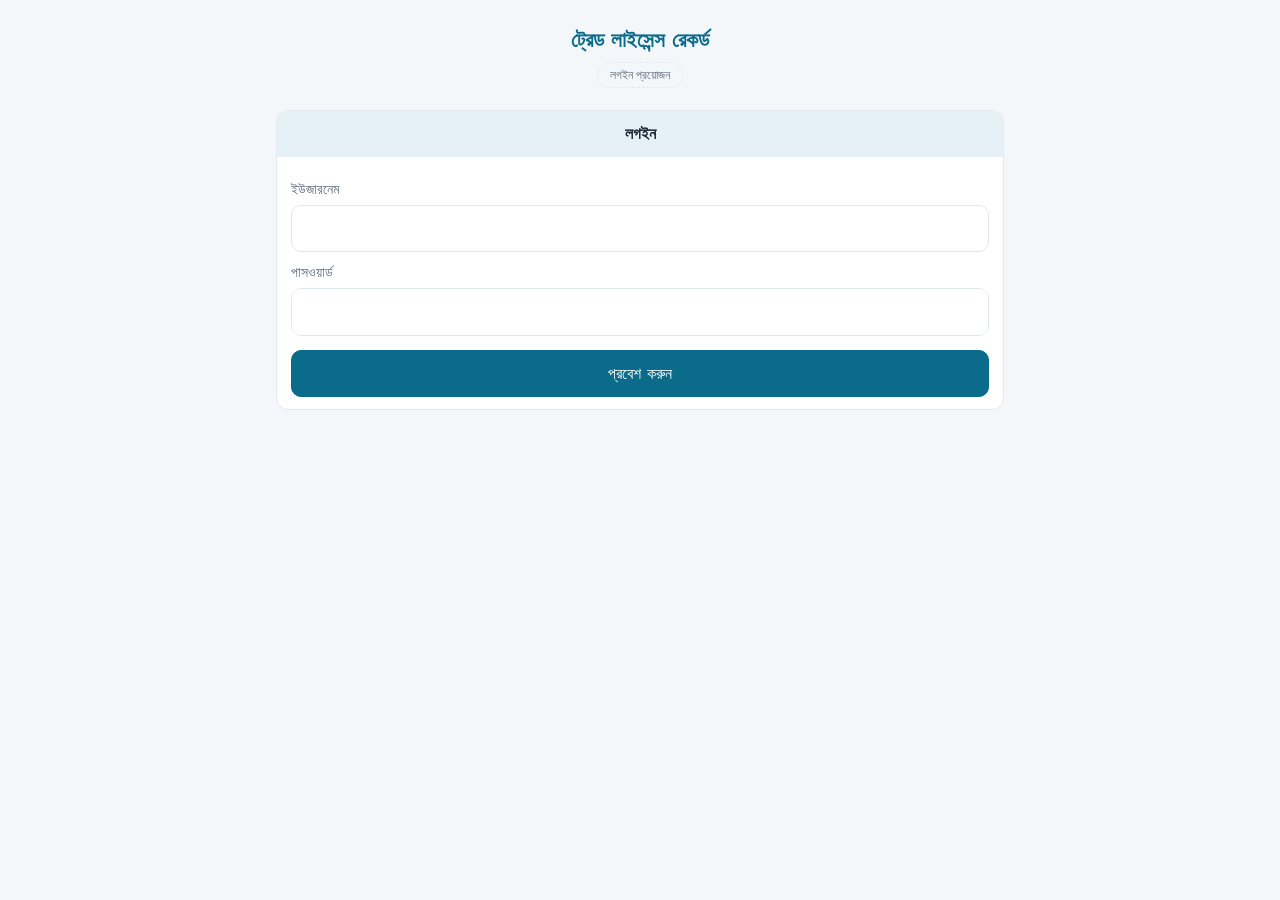
<file: index.html>
<!DOCTYPE html>
<html lang="bn">
<head>
<meta charset="utf-8">
<meta name="viewport" content="width=device-width, initial-scale=1">
<title>ট্রেড লাইসেন্স রেকর্ড</title>
<link rel="stylesheet" href="style.css">
<script src="auth.js"></script>
<script>guard()</script>
</head>
<body>
<div class="wrap">
  <header>
    <h1>ট্রেড লাইসেন্স রেকর্ড</h1>
    <span class="note">License Verification — Joypurhat Pourashava</span>
    <div style="margin-top:8px"><button type="button" onclick="logout()">🚪 লগআউট</button></div>
  </header>
  <nav class="menu">
    <a href="search.html"><b>🔍 সার্চ</b><span>লাইসেন্স নম্বর দিয়ে তথ্য খুঁজুন</span></a>
    <a href="add.html"><b>➕ নতুন যোগ</b><span>নতুন লাইসেন্স রেকর্ড সংরক্ষণ করুন</span></a>
    <a href="records.html"><b>📋 সব রেকর্ড</b><span>দেখুন, এডিট করুন, data.json ডাউনলোড বা ইমপোর্ট করুন</span></a>
  </nav>
  <footer>© Copyright Local Government Engineering Department (LGED)</footer>
</div>
</body>
</html>
</file>
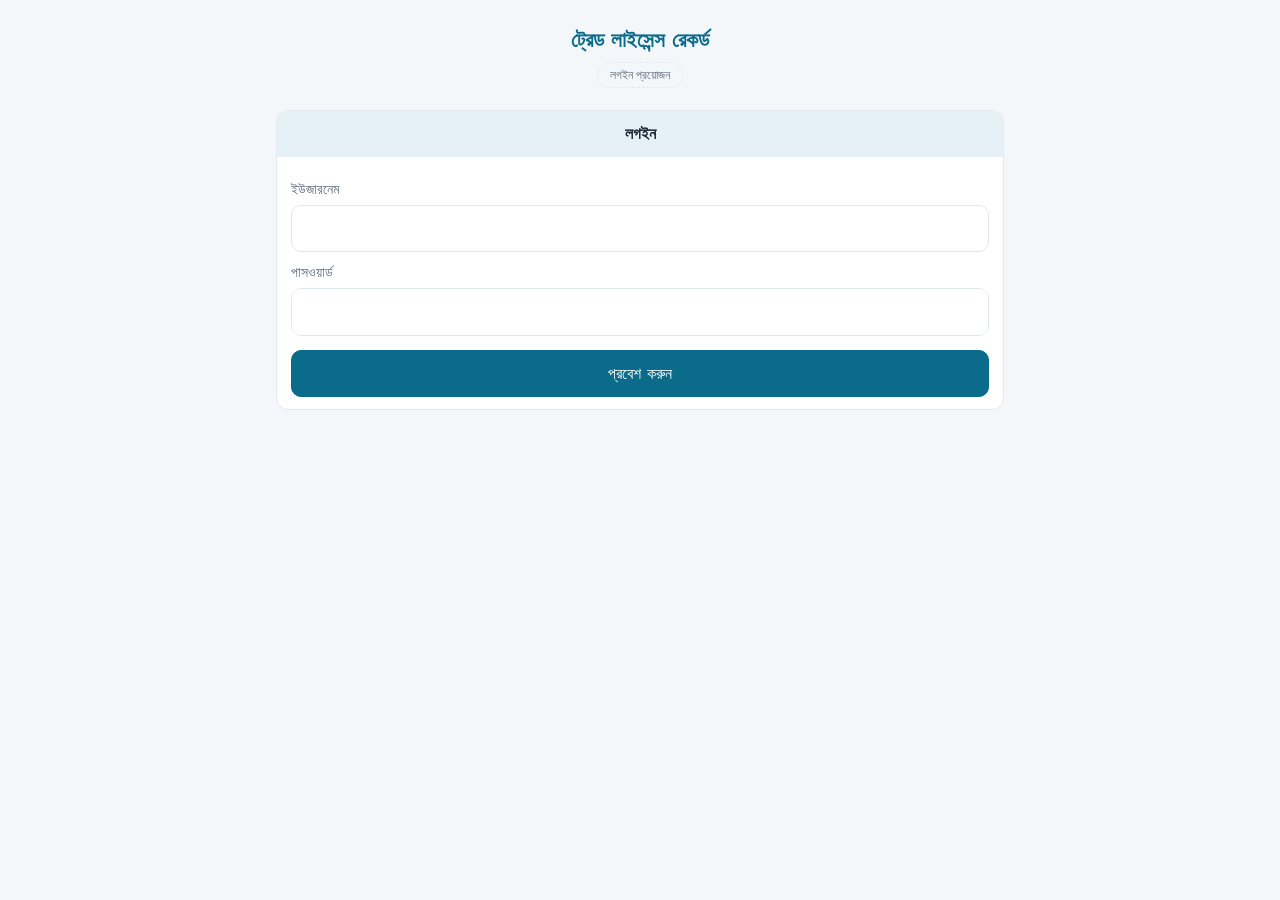
<file: add.html>
<!DOCTYPE html>
<html lang="bn">
<head>
<meta charset="utf-8">
<meta name="viewport" content="width=device-width, initial-scale=1">
<title>নতুন যোগ</title>
<link rel="stylesheet" href="style.css">
<script src="auth.js"></script>
<script>guard()</script>
</head>
<body>
<div class="wrap">
  <div class="topbar"><a href="index.html"><button type="button">← মেনু</button></a><button type="button" onclick="logout()">🚪 লগআউট</button></div>
  <form id="form" class="card" autocomplete="off">
    <h2 id="formTitle">নতুন রেকর্ড যোগ করুন</h2>
    <div class="pad">
      <div class="grid">
        <div><label>লাইসেন্স নং *</label><input name="licenseNo" required></div>
        <div><label>লাইসেন্স আইডি</label><input name="licenseId"></div>
        <div><label>প্রতিষ্ঠানের নাম *</label><input name="businessName" required></div>
        <div><label>ব্যবসার ধরন</label><input name="businessType"></div>
        <div><label>ওয়ার্ড</label><input name="ward"></div>
        <div><label>নবায়ন বছর</label><input name="renewYear" placeholder="2026-2027"></div>
        <div><label>ইস্যুর তারিখ</label><input type="date" name="issueDate"></div>
        <div><label>নবায়নের তারিখ</label><input type="date" name="renewDate"></div>
        <div><label>মেয়াদ শেষ</label><input type="date" name="expiryDate"></div>
        <div><label>ঠিকানা</label><input name="address"></div>
      </div>
      <label style="margin-top:16px;font-weight:700;color:var(--text)">মালিকের তথ্য</label>
      <div class="grid">
        <div><label>মালিকের নাম</label><input name="ownerName"></div>
        <div><label>পিতার নাম</label><input name="fatherName"></div>
        <div><label>মাতার নাম</label><input name="motherName"></div>
        <div><label>স্বামী / স্ত্রীর নাম</label><input name="spouseName"></div>
        <div><label>জাতীয় পরিচয়পত্র নং</label><input name="nid" inputmode="numeric"></div>
        <div><label>মোবাইল নম্বর</label><input name="mobile" inputmode="tel"></div>
      </div>
      <label style="margin-top:16px;font-weight:700;color:var(--text)">ফি (টাকা)</label>
      <div class="grid" id="feeInputs"></div>
      <div class="row" style="margin-top:16px">
        <button type="submit" class="primary">সংরক্ষণ করুন</button>
        <a href="records.html" style="text-decoration:none;display:block"><button type="button" style="width:100%">বাতিল</button></a>
      </div>
    </div>
  </form>
  <p class="msg">সংরক্ষণ করলে রেকর্ড এই ব্রাউজারে থাকে। সবার জন্য দেখাতে হলে "সব রেকর্ড" পেজ থেকে <b>data.json</b> ডাউনলোড করে GitHub-এ আপলোড (replace) করুন।</p>
</div>
<script src="app.js"></script>
<script>
const FIELDS=["licenseNo","licenseId","businessName","businessType","ward","renewYear","issueDate","renewDate","expiryDate","address","ownerName","fatherName","motherName","spouseName","nid","mobile"];
let editKey=new URLSearchParams(location.search).get("edit");
(async()=>{
  await loadBase();
  $("#feeInputs").innerHTML=FEES.map(([k,l])=>`<div><label>${l}</label><input type="number" step="0.01" min="0" name="fee_${k}" value="0"></div>`).join("");
  if(editKey){
    const r=merged().find(x=>keyOf(x)===editKey);
    if(r){
      FIELDS.forEach(k=>$(`[name=${k}]`).value=r[k]||"");
      FEES.forEach(([k])=>$(`[name=fee_${k}]`).value=r.fees?.[k]||0);
      $("#formTitle").textContent="রেকর্ড সম্পাদনা";
    }else editKey=null;
  }
})();
$("#form").onsubmit=e=>{
  e.preventDefault();
  const f=new FormData(e.target),r={fees:{}};
  FIELDS.forEach(k=>r[k]=(f.get(k)||"").trim());
  FEES.forEach(([k])=>r.fees[k]=Number(f.get("fee_"+k))||0);
  const key=keyOf(r);
  if(!key){alert("লাইসেন্স নম্বর দিন");return}
  const exists=merged().some(x=>keyOf(x)===key);
  if(exists&&editKey!==key&&!confirm("এই নম্বরে রেকর্ড আছে। আপডেট করবেন?"))return;
  local=local.filter(x=>keyOf(x)!==key);local.push(r);saveLocal();
  location.href="records.html";
};
</script>
</body>
</html>
</file>
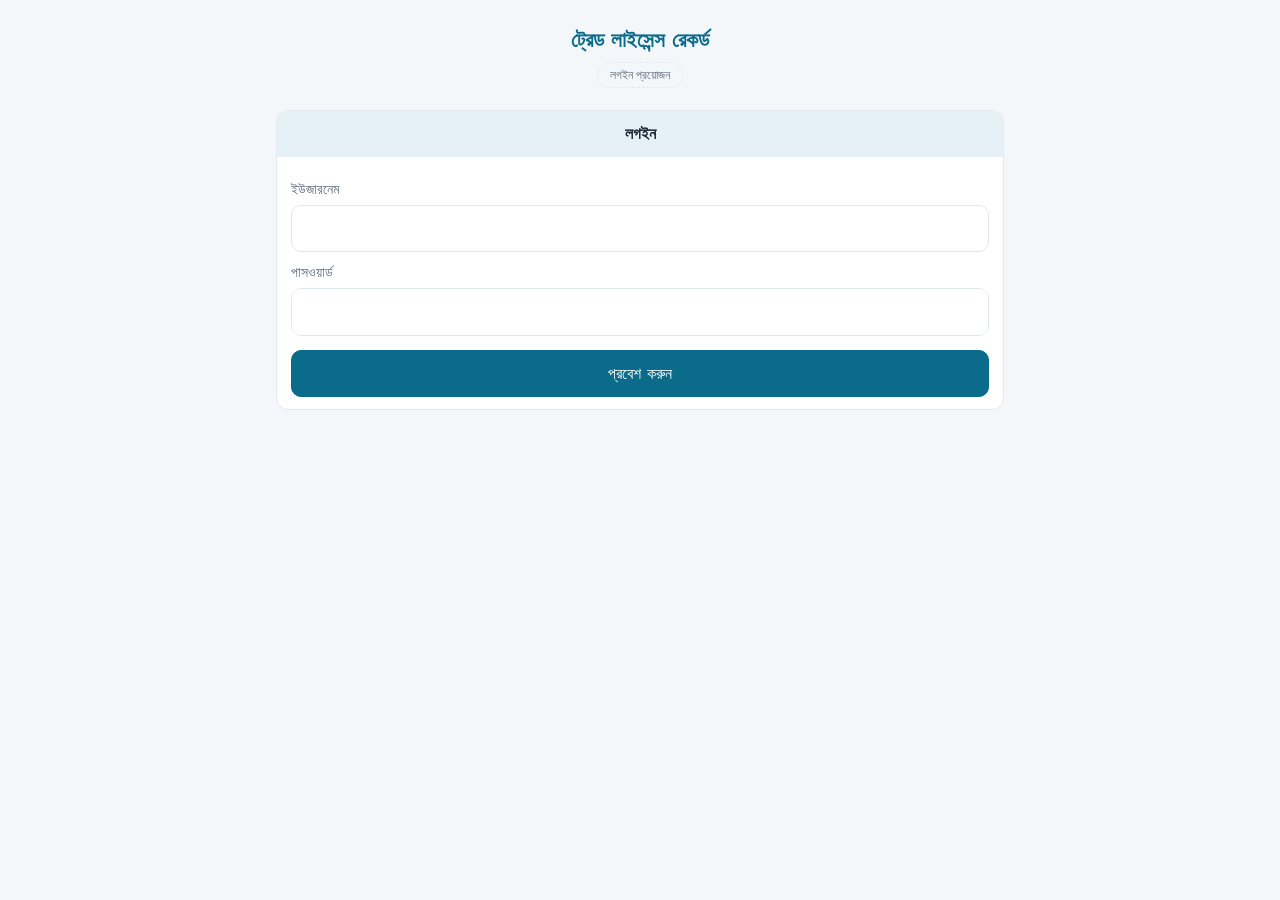
<file: login.html>
<!DOCTYPE html>
<html lang="bn">
<head>
<meta charset="utf-8">
<meta name="viewport" content="width=device-width, initial-scale=1">
<title>লগইন</title>
<link rel="stylesheet" href="style.css">
</head>
<body>
<div class="wrap">
  <header><h1>ট্রেড লাইসেন্স রেকর্ড</h1><span class="note">লগইন প্রয়োজন</span></header>
  <form id="loginForm" class="card" autocomplete="on">
    <h2>লগইন</h2>
    <div class="pad">
      <label for="lu">ইউজারনেম</label><input id="lu" name="username" autocomplete="username" required>
      <label for="lp">পাসওয়ার্ড</label><input id="lp" name="password" type="password" autocomplete="current-password" required>
      <p id="lerr" class="msg bad" style="display:none;padding:8px 0 0">ইউজারনেম বা পাসওয়ার্ড ভুল</p>
      <button type="submit" class="primary" style="width:100%;margin-top:14px">প্রবেশ করুন</button>
    </div>
  </form>
</div>
<script src="auth.js"></script>
<script>
const $=s=>document.querySelector(s);
function nextPage(){
  const n=new URLSearchParams(location.search).get("next")||"";
  return /^[\w-]+\.html(\?[\w=%&.\-]*)?$/.test(n)&&!n.startsWith("login")?n:"index.html";
}
if(isLoggedIn())location.replace(nextPage());
$("#loginForm").onsubmit=async e=>{
  e.preventDefault();
  if(await tryLogin($("#lu").value,$("#lp").value))location.replace(nextPage());
  else{await new Promise(r=>setTimeout(r,1000));$("#lerr").style.display="";$("#lp").value=""}
};
</script>
</body>
</html>
</file>
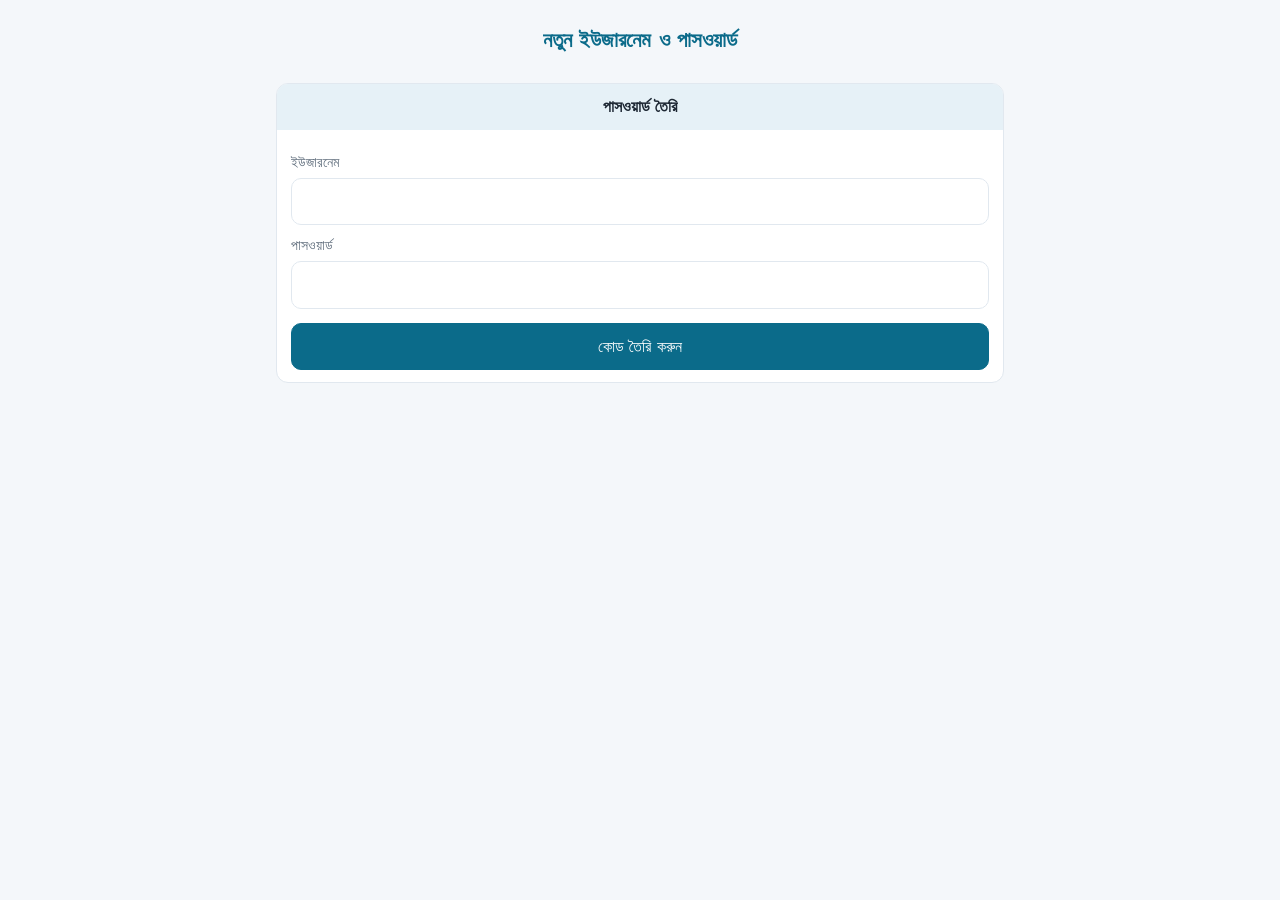
<file: make-password.html>
<!DOCTYPE html>
<html lang="bn">
<head>
<meta charset="utf-8">
<meta name="viewport" content="width=device-width, initial-scale=1">
<title>নতুন পাসওয়ার্ড তৈরি</title>
<link rel="stylesheet" href="style.css">
</head>
<body>
<div class="wrap">
  <header><h1>নতুন ইউজারনেম ও পাসওয়ার্ড</h1></header>
  <form id="f" class="card">
    <h2>পাসওয়ার্ড তৈরি</h2>
    <div class="pad">
      <label>ইউজারনেম</label><input id="u" required>
      <label>পাসওয়ার্ড</label><input id="p" type="password" required minlength="6">
      <button class="primary" style="width:100%;margin-top:14px" type="submit">কোড তৈরি করুন</button>
    </div>
  </form>
  <div id="out" class="card hidden">
    <div class="pad">
      <p>নিচের লাইনটি কপি করে <b>auth.js</b> ফাইলের <code>const AUTH_HASH=...</code> লাইনের জায়গায় বসান, তারপর GitHub-এ auth.js আপডেট করুন।</p>
      <input id="line" readonly onclick="this.select()">
      <button id="copy" style="margin-top:10px;width:100%">কপি করুন</button>
    </div>
  </div>
</div>
<script src="auth.js"></script>
<script>
const $=s=>document.querySelector(s);
$("#f").onsubmit=async e=>{
  e.preventDefault();
  const h=await makeHash($("#u").value,$("#p").value);
  $("#line").value=`const AUTH_HASH="${h}";`;
  $("#out").classList.remove("hidden");
};
$("#copy").onclick=()=>{navigator.clipboard.writeText($("#line").value);$("#copy").textContent="কপি হয়েছে ✓"};
</script>
</body>
</html>
</file>
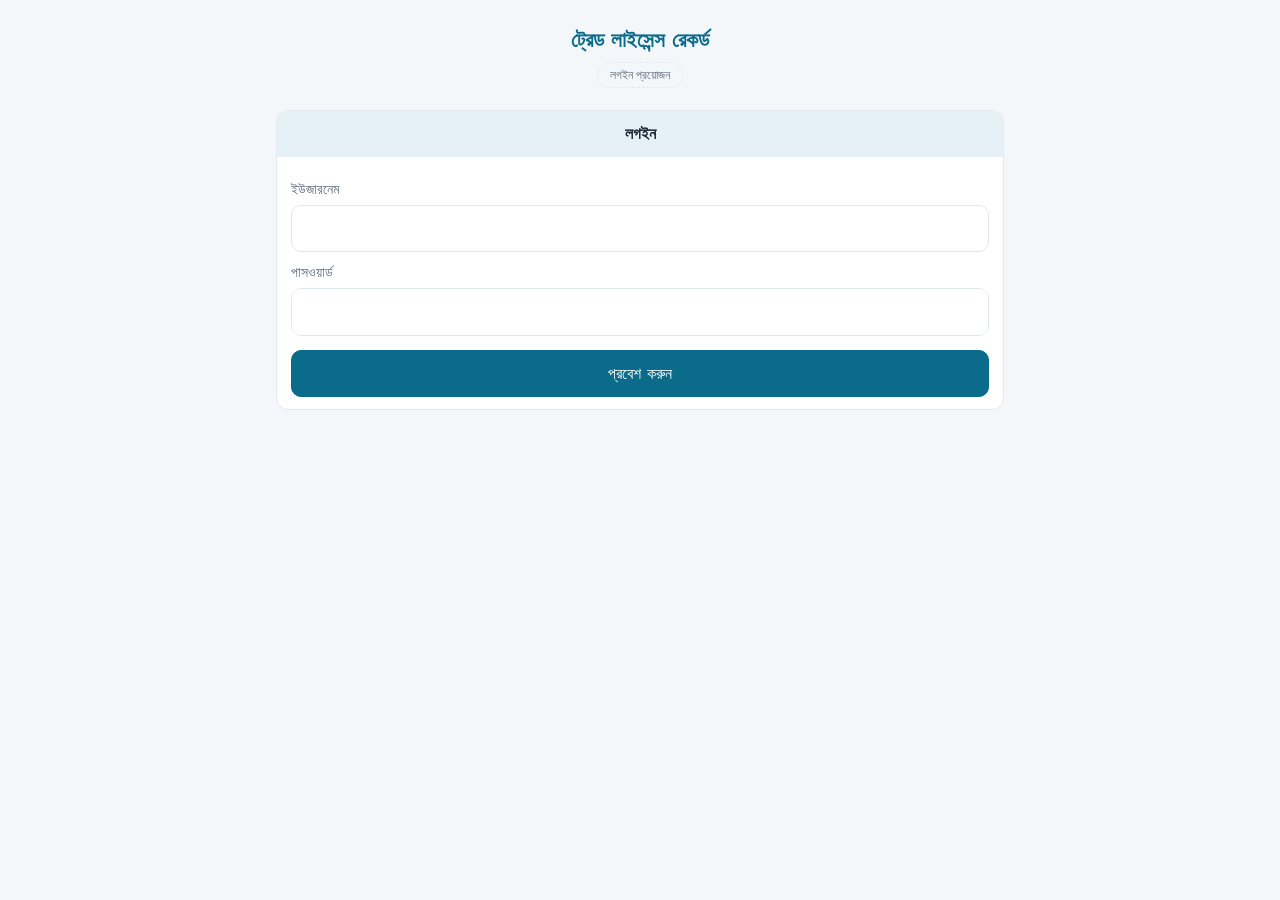
<file: records.html>
<!DOCTYPE html>
<html lang="bn">
<head>
<meta charset="utf-8">
<meta name="viewport" content="width=device-width, initial-scale=1">
<title>সব রেকর্ড</title>
<link rel="stylesheet" href="style.css">
<script src="auth.js"></script>
<script>guard()</script>
</head>
<body>
<div class="wrap">
  <div class="topbar"><a href="index.html"><button type="button">← মেনু</button></a><button type="button" onclick="logout()">🚪 লগআউট</button></div>
  <header><h1>📋 সব রেকর্ড</h1></header>
  <div class="row" style="margin:6px 0 12px">
    <button class="primary" id="export">⬇ data.json ডাউনলোড</button>
    <button id="importBtn">⬆ ফাইল থেকে ইমপোর্ট</button>
    <input type="file" id="importFile" accept=".json,application/json" class="hidden">
  </div>
  <a href="add.html" style="text-decoration:none"><button type="button" style="width:100%;margin-bottom:8px">➕ নতুন যোগ</button></a>
  <div id="list"></div>
</div>
<script src="app.js"></script>
<script>
function renderList(){
  const all=merged();
  $("#list").innerHTML=all.length?all.map(r=>{const k=keyOf(r);return `
    <div class="card"><div class="pad">
      <b>${esc(r.businessName)}</b> <span class="tag">${r._src==="local"?"(এই ব্রাউজারে সংরক্ষিত)":"(data.json)"}</span><br>
      লাইসেন্স নং: ${esc(r.licenseNo)} · ${expiryStatus(r)}
      <div class="row" style="margin-top:10px">
        <a href="result.html?no=${encodeURIComponent(r.licenseNo)}" style="text-decoration:none"><button style="width:100%">👁 দেখুন</button></a>
        <a href="add.html?edit=${k}" style="text-decoration:none"><button style="width:100%">✏️ এডিট</button></a>
        ${r._src==="local"?`<button class="danger" onclick="del('${k}')">🗑 মুছুন</button>`:""}
      </div></div></div>`}).join(""):`<p class="msg">কোনো রেকর্ড নেই।</p>`;
}
function del(key){
  if(!confirm("এই ব্রাউজার থেকে রেকর্ড মুছবেন?"))return;
  local=local.filter(x=>keyOf(x)!==key);saveLocal();renderList();
}
$("#export").onclick=()=>{
  const data=merged().map(({_src,...r})=>r);
  const a=document.createElement("a");
  a.href=URL.createObjectURL(new Blob([JSON.stringify(data,null,2)],{type:"application/json"}));
  a.download="data.json";a.click();URL.revokeObjectURL(a.href);
};
$("#importBtn").onclick=()=>$("#importFile").click();
$("#importFile").onchange=async e=>{
  try{
    const arr=JSON.parse(await e.target.files[0].text());
    if(!Array.isArray(arr))throw 0;
    arr.forEach(r=>{if(keyOf(r)){local=local.filter(x=>keyOf(x)!==keyOf(r));local.push(r)}});
    saveLocal();renderList();
  }catch(err){alert("ফাইলটি সঠিক data.json নয়")}
  e.target.value="";
};
(async()=>{await loadBase();renderList()})();
</script>
</body>
</html>
</file>
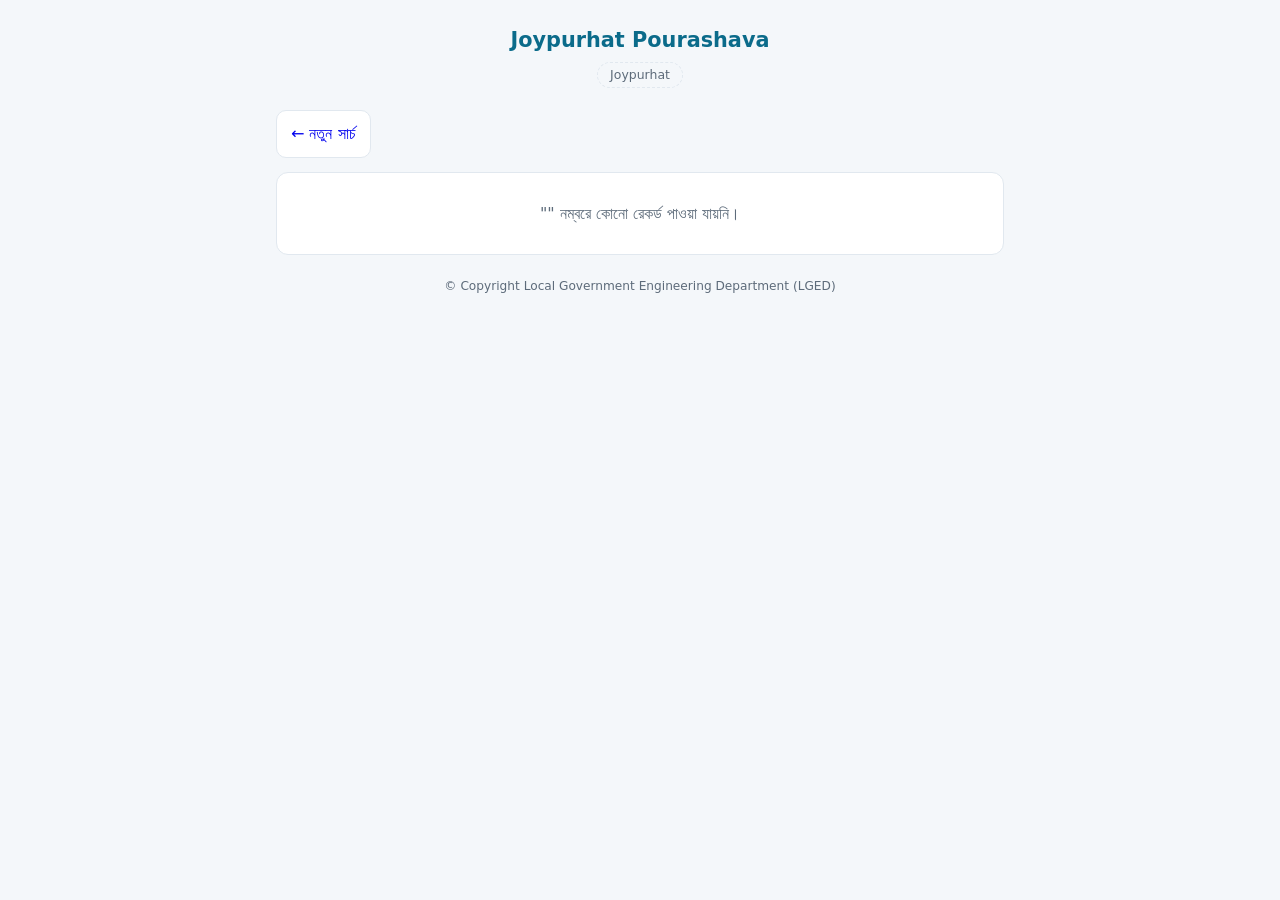
<file: result.html>
<!DOCTYPE html>
<html lang="bn">
<head>
<meta charset="utf-8">
<meta name="viewport" content="width=device-width, initial-scale=1">
<title>ট্রেড লাইসেন্স তথ্য</title>
<link rel="stylesheet" href="style.css">
</head>
<body>
<div class="wrap">
  <header>
    <h1>Joypurhat Pourashava</h1>
    <span class="note">Joypurhat</span>
  </header>
  <div class="row" style="margin:14px 0">
    <a href="index.html" style="text-decoration:none;flex:0 0 auto"><button type="button">← নতুন সার্চ</button></a>
  </div>
  <div id="result"><p class="msg">লোড হচ্ছে...</p></div>
  <footer>© Copyright Local Government Engineering Department (LGED)</footer>
</div>
<script src="app.js"></script>
<script>
(async()=>{
  const q=new URLSearchParams(location.search).get("no")||"";
  await loadBase();
  const hits=q?findRecord(q):[];
  if(hits.length)document.title="লাইসেন্স "+hits[0].licenseNo;
  $("#result").innerHTML=hits.length?hits.map(recordHTML).join(""):`<div class="card"><p class="msg">"${esc(q)}" নম্বরে কোনো রেকর্ড পাওয়া যায়নি।</p></div>`;
})();
</script>
</body>
</html>
</file>
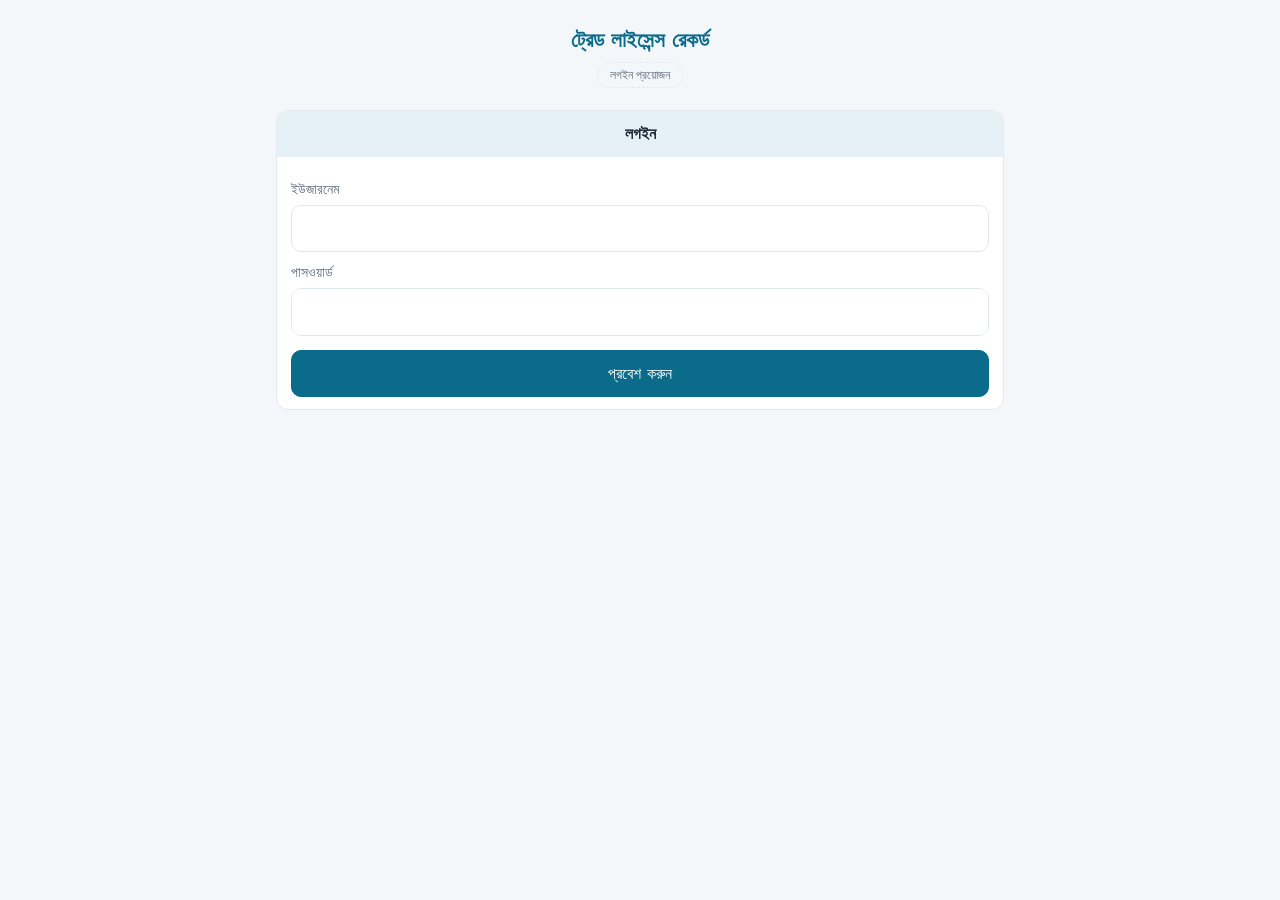
<file: search.html>
<!DOCTYPE html>
<html lang="bn">
<head>
<meta charset="utf-8">
<meta name="viewport" content="width=device-width, initial-scale=1">
<title>সার্চ</title>
<link rel="stylesheet" href="style.css">
<script src="auth.js"></script>
<script>guard()</script>
</head>
<body>
<div class="wrap">
  <div class="topbar"><a href="index.html"><button type="button">← মেনু</button></a><button type="button" onclick="logout()">🚪 লগআউট</button></div>
  <header><h1>🔍 সার্চ</h1></header>
  <div class="card"><div class="pad">
    <label for="q">লাইসেন্স নম্বর বা লাইসেন্স আইডি</label>
    <div class="row">
      <input id="q" inputmode="numeric" placeholder="যেমন: 005610 বা 03-023-005610" autocomplete="off">
      <button class="primary" id="go" style="flex:0 0 90px">খুঁজুন</button>
    </div>
  </div></div>
  <p class="msg">ফলাফল আলাদা পেজে খুলবে, যে লিংক সবাই দেখতে পারে।</p>
</div>
<script>
const $=s=>document.querySelector(s);
const bn2en=s=>String(s||"").replace(/[০-৯]/g,d=>"০১২৩৪৫৬৭৮৯".indexOf(d));
function search(){
  const q=$("#q").value.trim();
  if(!bn2en(q).trim())return;
  location.href="result.html?no="+encodeURIComponent(q);
}
$("#go").onclick=search;
$("#q").addEventListener("keydown",e=>{if(e.key==="Enter")search()});
</script>
</body>
</html>
</file>
<file: style.css>
:root{--bg:#f4f7fa;--card:#fff;--text:#1d2733;--muted:#5d6b7a;--line:#e1e8ef;--head:#e6f1f7;--accent:#0b6b8a;--ok:#1a7f4b;--bad:#c0392b;color-scheme:light}
  @media (prefers-color-scheme:dark){:root{--bg:#10161c;--card:#18212a;--text:#e8eef3;--muted:#9aa9b8;--line:#2a3541;--head:#1f3140;--accent:#5cc0e0;--ok:#4cd08a;--bad:#ff7b6b;color-scheme:dark}}
  *{box-sizing:border-box}
  body{margin:0;background:var(--bg);color:var(--text);font-family:"Noto Sans Bengali","Kalpurush","SolaimanLipi",system-ui,sans-serif;line-height:1.6}
  .wrap{max-width:760px;margin:0 auto;padding:16px}
  header{text-align:center;padding:8px 0}
  h1{font-size:1.3rem;margin:0 0 4px;color:var(--accent)}
  .note{display:inline-block;font-size:.78rem;color:var(--muted);border:1px dashed var(--line);border-radius:999px;padding:2px 12px}
  .tabs{display:flex;gap:8px;margin:14px 0}
  .tabs button{flex:1}
  button,input,select,textarea{font:inherit;color:inherit}
  button{background:var(--card);border:1px solid var(--line);border-radius:10px;padding:10px 14px;cursor:pointer}
  button.primary,.tabs button.on{background:var(--accent);color:#fff;border-color:var(--accent)}
  button.danger{color:var(--bad)}
  input,select{width:100%;background:var(--card);border:1px solid var(--line);border-radius:10px;padding:10px 12px}
  label{display:block;font-size:.85rem;color:var(--muted);margin:10px 0 4px}
  .card{background:var(--card);border:1px solid var(--line);border-radius:12px;margin:14px 0;overflow:hidden}
  .card h2{margin:0;padding:10px 14px;font-size:1rem;background:var(--head);text-align:center}
  .pad{padding:12px 14px}
  table{width:100%;border-collapse:collapse}
  td{padding:9px 14px;border-top:1px solid var(--line);vertical-align:top}
  td:first-child{color:var(--muted);width:42%}
  td.num{text-align:right;font-variant-numeric:tabular-nums}
  tr.total td{font-weight:700;background:var(--head)}
  .row{display:flex;gap:8px}
  .row>*{flex:1}
  .grid{display:grid;grid-template-columns:1fr 1fr;gap:0 10px}
  @media(max-width:520px){.grid{grid-template-columns:1fr}}
  .status{display:inline-block;padding:2px 10px;border-radius:999px;font-size:.8rem;border:1px solid currentColor}
  .ok{color:var(--ok)}.bad{color:var(--bad)}
  .msg{padding:12px 14px;text-align:center;color:var(--muted)}
  .hidden{display:none}
  footer{text-align:center;font-size:.76rem;color:var(--muted);padding:8px 0 24px}
  .tag{font-size:.7rem;color:var(--muted)}
.menu{display:grid;gap:12px;margin:18px 0}
.menu a{display:block;text-decoration:none;color:var(--text);background:var(--card);border:1px solid var(--line);border-radius:14px;padding:18px 16px}
.menu a b{display:block;font-size:1.05rem;color:var(--accent)}
.menu a span{font-size:.85rem;color:var(--muted)}
.topbar{display:flex;justify-content:space-between;gap:8px;margin:6px 0 4px}
.topbar a{text-decoration:none}
</file>
